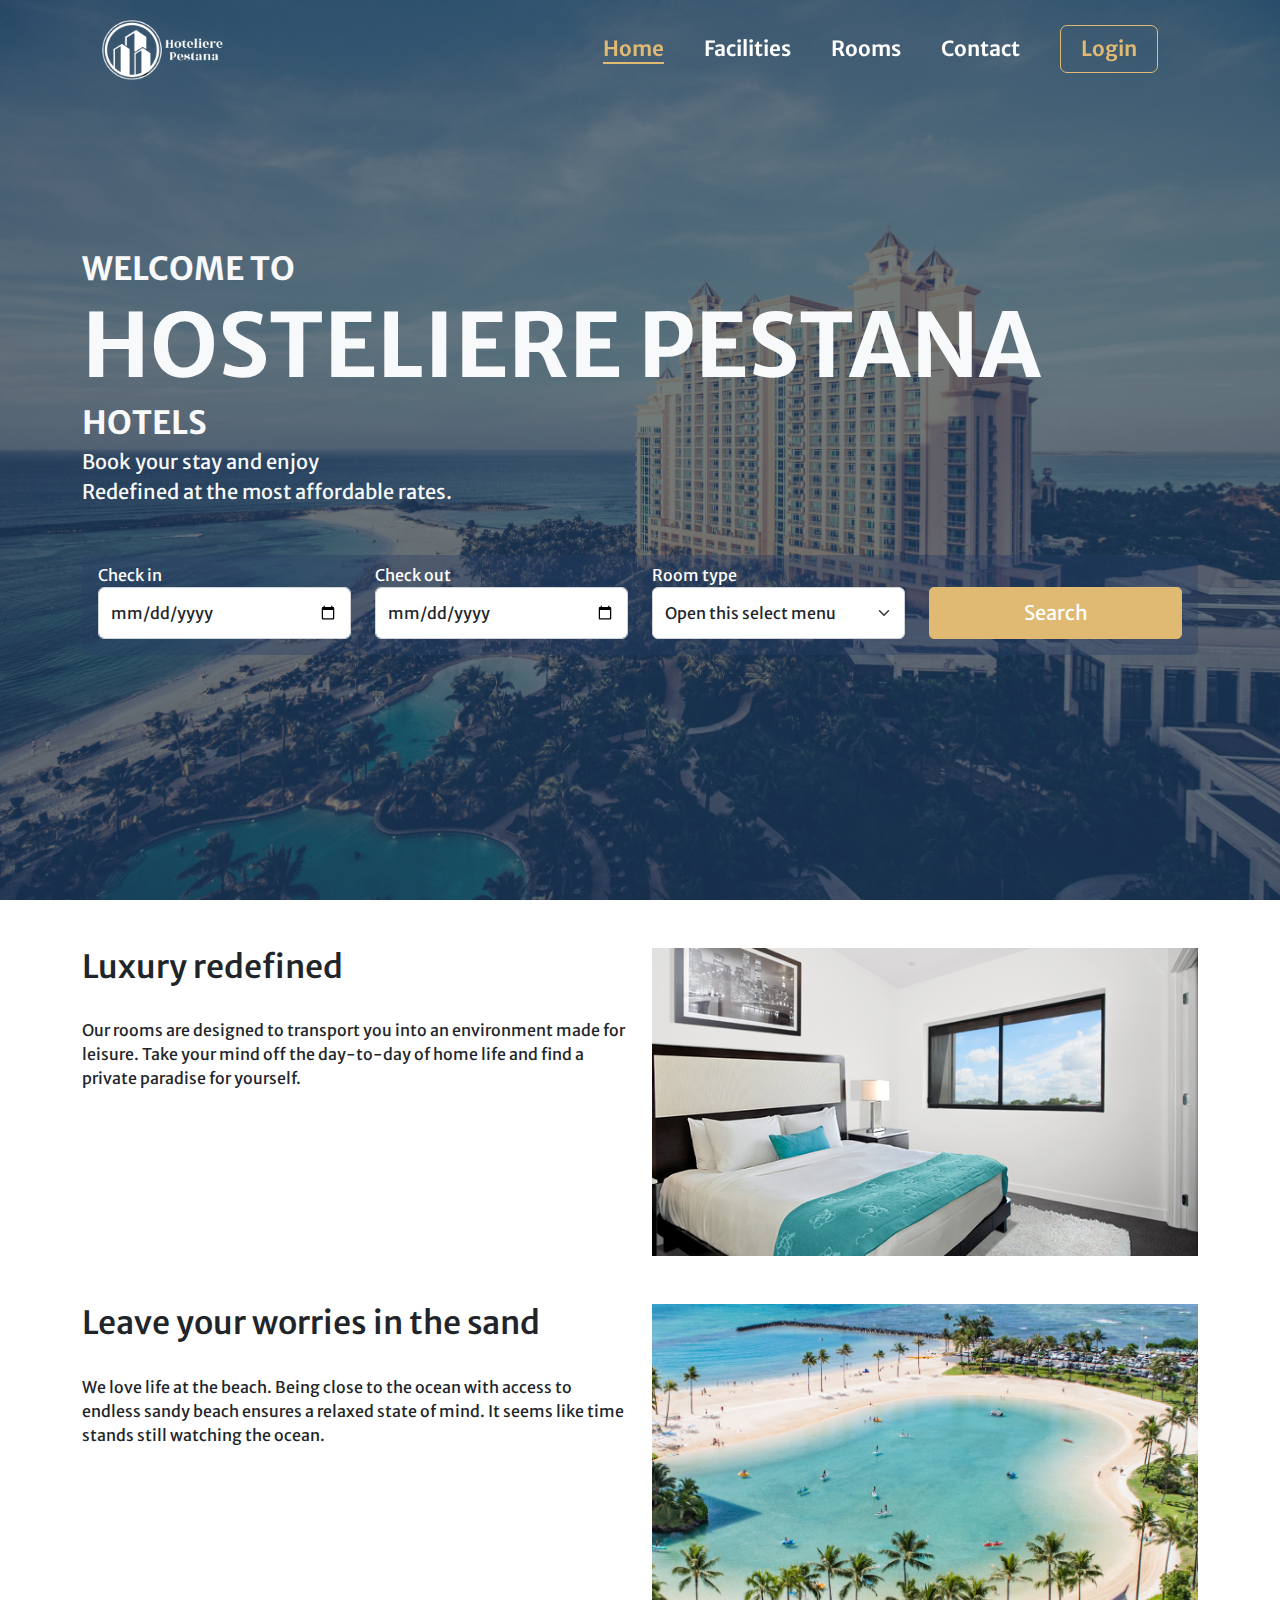
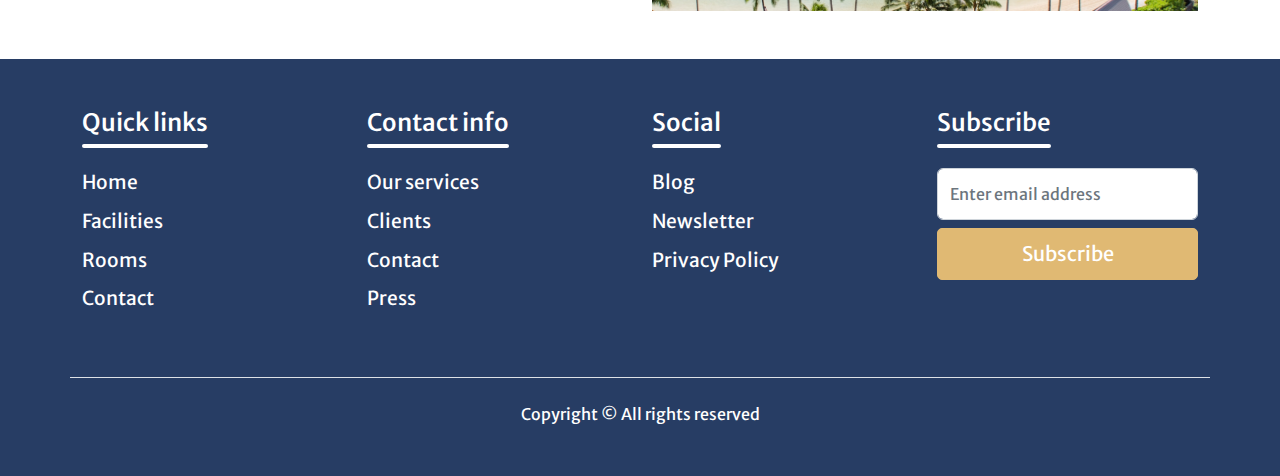
<file: troisieme livrable/index.html>
<!DOCTYPE html>
<html lang="en">
	<head>
		<meta charset="UTF-8" />
		<meta http-equiv="X-UA-Compatible" content="IE=edge" />

		<link rel="stylesheet" href="./css/all.css" />
		<link rel="stylesheet" href="./css/bootstrap.min.css" />
		<link rel="preconnect" href="https://fonts.googleapis.com" />
		<link rel="preconnect" href="https://fonts.gstatic.com" crossorigin />
		<link
			href="https://fonts.googleapis.com/css2?family=Merriweather+Sans:wght@300;400;500;600;700;800&display=swap"
			rel="stylesheet"
		/>
		<link rel="stylesheet" href="./css/style.css" />
		<meta name="viewport" content="width=device-width, initial-scale=1.0" />
		<title>Home</title>
	</head>
	<body>
		<div
			class="login_register hide h-100 w-100 position-absolute d-flex justify-content-center align-items-center"
		>
			<div class="lr-form position-relative">
				<img src="./img/xmark.png" class="close position-absolute"/>
				<p id="title">Sign up</p>
				<form action="">
					<div class="btn-field">
						<button id="signupbtn">Sign Up</button>
						<button id="signinbtn" class="disable">Sign In</button>
					</div>
					<div class="input-groupe">
						<div class="input-field" id="namefield">
							<i class="fa-solid fa-user me-1"></i>
							<input type="text" placeholder="Username" />
						</div>

						<div class="input-field">
							<i class="fa-solid fa-envelope"></i>
							<input type="email" placeholder="Email" />
						</div>

						<div class="input-field">
							<i class="fa-solid fa-key"></i>
							<input type="password" placeholder="Password" />
						</div>

						<div class="input-field">
							<button class="main-btn w-100">Submit</button>
						</div>
					</div>
				</form>
			</div>
		</div>
		<!-- Start header -->

		<nav class="navbar_header">
			<a href="./index.html" class="logo"
				><img src="./img/logo2.png" alt=""
			/></a>
			<div class="nav-links">
				<ul>
					<li><a href="./index.html">Home</a></li>
					<li><a href="./facilities.html">Facilities</a></li>
					<li><a href="./Rooms.html">Rooms</a></li>
					<li><a href="./contact.html">Contact</a></li>
					<li><a class="login-btn" href="#">Login</a></li>
				</ul>
			</div>
			<img class="menu" src="./img/Hamburger_icon.png" alt="" />
		</nav>
		<!-- End header -->

		<!-- Start main page -->
		<section
			class="home-main d-flex align-items-center flex-column justify-content-center"
		>
			<div class="filter position-absolute w-100"></div>
			<div class="container pt-lg-0 pt-md-5 pt-sm-5">
				<div class="text-light position-relative mt-lg-0 mt-md-5 mt-sm-5">
					<div>
						<span class="fs-2 fw-bold">WELCOME TO</span> <br />
						<h1 class="heading">HOSTELIERE PESTANA</h1>
						<span class="fs-2 fw-bold">HOTELS</span><br /><span class="fs-5"
							>Book your stay and enjoy <br />Redefined at the most affordable
							rates.</span
						>
					</div>
				</div>
				<div class="book mt-5 py-2 px-3 rounded-2 w-100 position-relative">
					<form class="row flex-lg-row flex-sm-column flex-md-column align-items-center" action="">
						<div class="col mb-2">
							<label for="">Check in</label>
							<input class="w-100 form-control" name="" type="date" />
						</div>
						<div class="col mb-2">
							<label for="">Check out</label>
							<input class="w-100 form-control" name="" type="date" />
						</div>
						<div class="col mb-2">
							<label for="">Room type</label>
							<select class="room-type form-select">
								<option selected>Open this select menu</option>
								<option value="single">Single room</option>
								<option value="double">Double room</option>
								<option value="suite">Suite</option>
							</select>
						</div>
						<div id="container" style="display: none;">

						</div>
						<div class="col text-center">
							<button class="main-btn w-100 mb-2 mt-4">Search</button>
						</div>
					</form>
				</div>
			</div>
		</section>
	

		<!-- Start Features -->
		<section class="features my-5">
			<div class="container">
				<div class="row">
					<div
						class="d-flex gap-4 flex-column align-items-lg-start align-items-sm-center align col-lg-6 col-sm-12"
					>
						<h2>Luxury redefined</h2>
						<p class="para">
							Our rooms are designed to transport you into an environment made
							for leisure. Take your mind off the day-to-day of home life and
							find a private paradise for yourself.
						</p>
					</div>
					<div class="col-lg-6 col-sm-12">
						<img class="w-100 mt-lg-0 mt-sm-3" src="./img/img1.png" alt="" />
					</div>
				</div>

				<div class="row mt-5">
					<div
						class="d-flex gap-4 flex-column align-items-lg-start align-items-sm-center align col-lg-6 col-sm-12"
					>
						<h2>Leave your worries in the sand</h2>
						<p class="para">
							We love life at the beach. Being close to the ocean with access to
							endless sandy beach ensures a relaxed state of mind. It seems like
							time stands still watching the ocean.
						</p>
					</div>
					<div class="col-lg-6 col-sm-12">
						<img class="w-100 mb-lg-0" src="./img/img2.jpeg" alt="" />
					</div>
				</div>
			</div>
		</section>
		<!-- End Features -->

		<footer class="footer-10">
			<div class="container">
				<div class="row">
					<div class="col-md-9">
						<div class="row">
							<div class="col-md-4 mb-md-0 mb-4">
								<h4>Quick links</h4>
								<ul class="list-unstyled">
									<li><a href="#" class="d-block">Home</a></li>
									<li><a href="#" class="d-block">Facilities</a></li>
									<li><a href="#" class="d-block">Rooms</a></li>
									<li><a href="#" class="d-block">Contact</a></li>
								</ul>
							</div>
							<div class="col-md-4 mb-md-0 mb-4">
								<h4>Contact info</h4>
								<ul class="list-unstyled">
									<li class="d-block">Our services</li>
									<li class="d-block">Clients</li>
									<li class="d-block">Contact</li>
									<li class="d-block">Press</li>
								</ul>
							</div>
							<div class="col-md-4 mb-md-0 mb-4">
								<h4>Social</h4>
								<ul class="list-unstyled">
									<li><a href="#" class="d-block">Blog</a></li>
									<li><a href="#" class="d-block">Newsletter</a></li>
									<li><a href="#" class="d-block">Privacy Policy</a></li>
								</ul>
							</div>
						</div>
					</div>
					<div class="col-md-3 mb-md-0 mb-4">
						<h4>Subscribe</h4>
						<form action="#">
							<div class="form-group">
								<input
									type="text"
									class="form-control rounded-left d-block mb-2"
									placeholder="Enter email address"
								/>
								<button type="submit" class="main-btn w-100">Subscribe</button>
							</div>
						</form>
					</div>
				</div>
				<div class="row mt-5 pt-4 border-top">
					<div class="col-md-6 col-lg-8 mb-md-0 mb-4 mx-auto">
						<p class="mb-0 text-center">Copyright &copy; All rights reserved</p>
					</div>
				</div>
			</div>
		</footer>

		<script src="./js/main.js"></script>
		<script src="./js/all.min.js"></script>
		<script src="./js/bootstrap.bundle.min.js"></script>
		<!-- <script src="./js/bootstrap.bundle.min.js.map"></script> -->
	</body>
</html>
</file>
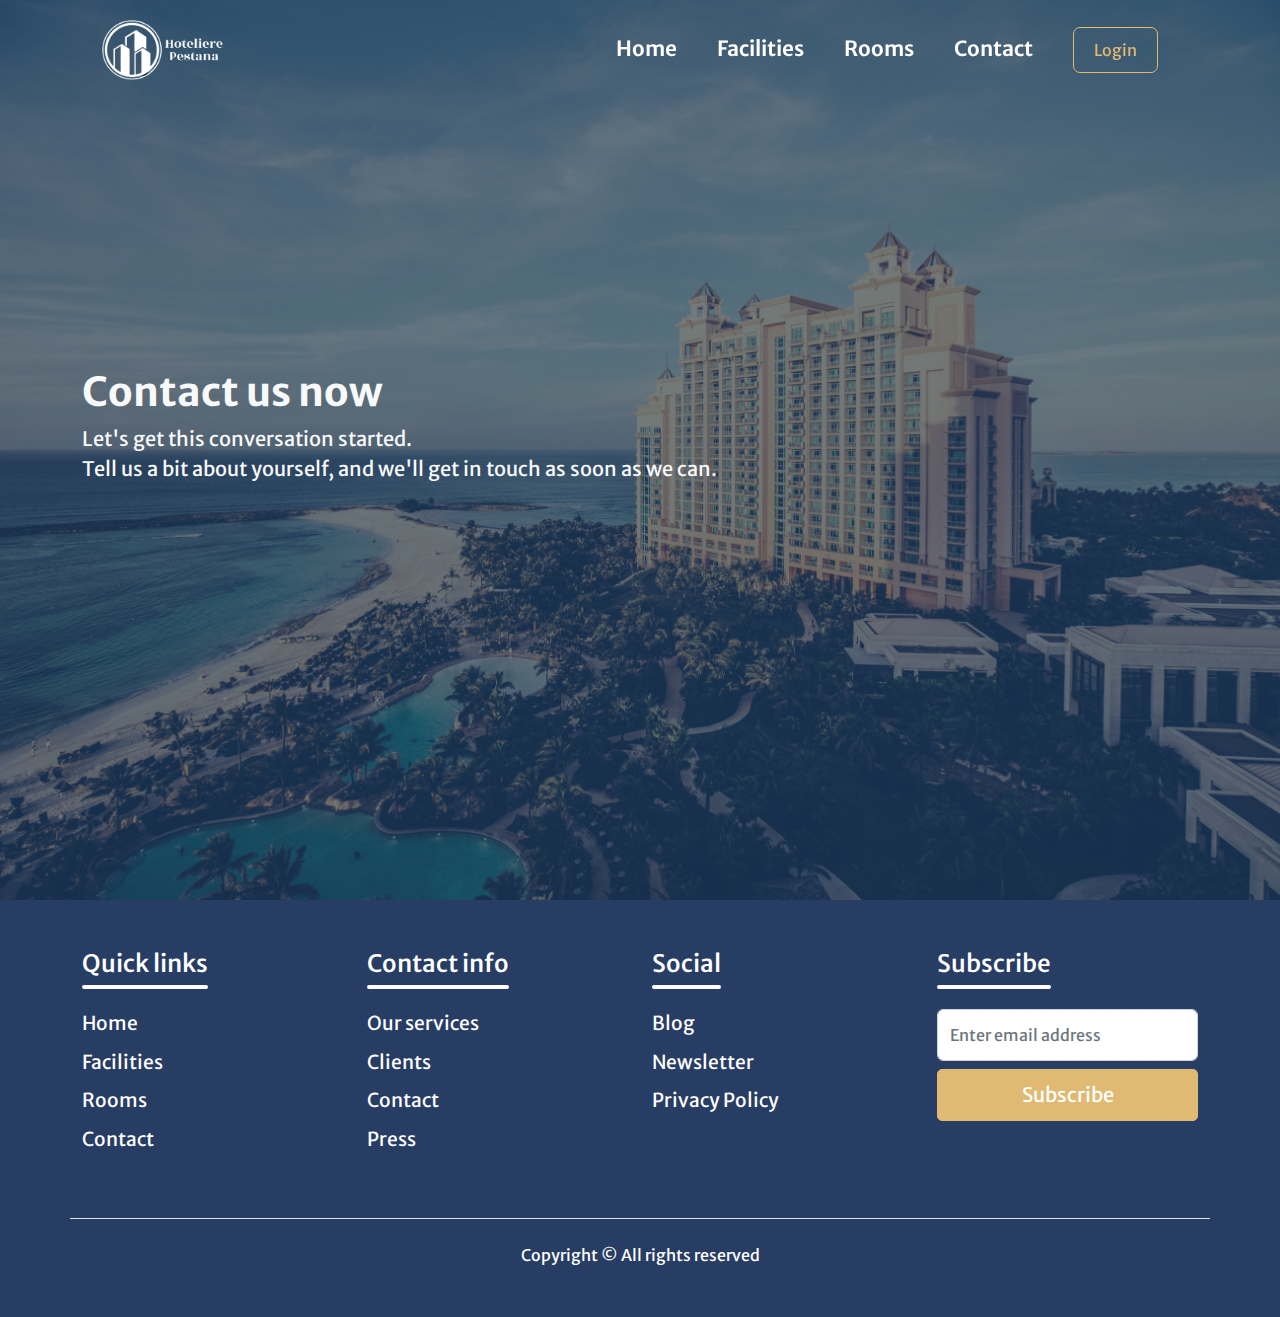
<file: troisieme livrable/booking.html>
<!DOCTYPE html>
<html lang="en">
	<head>
		<meta charset="UTF-8" />
		<meta http-equiv="X-UA-Compatible" content="IE=edge" />
		<link rel="preconnect" href="https://fonts.googleapis.com" />
		<link rel="preconnect" href="https://fonts.gstatic.com" crossorigin />
		<link
			href="https://fonts.googleapis.com/css2?family=Merriweather+Sans:wght@300;400;500;600;700;800&display=swap"
			rel="stylesheet"
		/>
		<link rel="stylesheet" href="./css/all.css" />
		<link rel="stylesheet" href="./css/bootstrap.min.css" />
		<link rel="stylesheet" href="./css/style.css" />
		<meta name="viewport" content="width=device-width, initial-scale=1.0" />
		<title>Home</title>
	</head>
	<body>
		<!-- Start header -->
		<div
			class="login_register hide h-100 w-100 position-absolute d-flex justify-content-center align-items-center"
		>
			<div class="lr-form position-relative">
				<img src="./img/xmark.png" class="close position-absolute"/>
				<p id="title">Sign up</p>
				<form action="">
					<div class="btn-field">
						<button id="signupbtn">Sign Up</button>
						<button id="signinbtn" class="disable">Sign In</button>
					</div>
					<div class="input-groupe">
						<div class="input-field" id="namefield">
							<i class="fa-solid fa-user me-1"></i>
							<input type="text" placeholder="Username" />
						</div>

						<div class="input-field">
							<i class="fa-solid fa-envelope"></i>
							<input type="email" placeholder="Email" />
						</div>

						<div class="input-field">
							<i class="fa-solid fa-key"></i>
							<input type="password" placeholder="Password" />
						</div>

						<div class="input-field">
							<button class="main-btn w-100">Submit</button>
						</div>
					</div>
				</form>
			</div>
		</div>
		<nav class="navbar_header">
			<a href="./index.html" class="logo"
				><img src="./img/logo2.png" alt=""
			/></a>
			<div class="nav-links">
				<ul>
					<li class="d-flex align-items-center">
						<a href="./index.html">Home</a>
					</li>
					<li class="d-flex align-items-center">
						<a href="./facilities.html">Facilities</a>
					</li>
					<li class="d-flex align-items-center">
						<a href="./Rooms.html">Rooms</a>
					</li>
					<li class="d-flex align-items-center">
						<a href="./contact.html">Contact</a>
					</li>
					<li><button class="login-btn">Login</button></li>
				</ul>
			</div>
			<img class="menu" src="./img/Hamburger_icon.png" alt="" />
		</nav>
		<!-- End header -->

		<!-- Start main page -->
		<section class="home-main d-flex align-items-center">
			<div class="filter position-absolute w-100"></div>
			<div class="container text-light position-relative">
				<div class="mb-5">
					<h2 class="fs-1 fw-bold">Contact us now</h2>
					<p class="fs-5">
						Let's get this conversation started.<br />Tell us a bit about
						yourself, and we'll get in touch as soon as we can.
					</p>
				</div>
			</div>
		</section>
		<!-- End main page -->

		<!-- Start Features -->

		<!-- End Features -->

		<footer class="footer-10">
			<div class="container">
				<div class="row">
					<div class="col-md-9">
						<div class="row">
							<div class="col-md-4 mb-md-0 mb-4">
								<h4>Quick links</h4>
								<ul class="list-unstyled">
									<li><a href="#" class="d-block">Home</a></li>
									<li><a href="#" class="d-block">Facilities</a></li>
									<li><a href="#" class="d-block">Rooms</a></li>
									<li><a href="#" class="d-block">Contact</a></li>
								</ul>
							</div>
							<div class="col-md-4 mb-md-0 mb-4">
								<h4>Contact info</h4>
								<ul class="list-unstyled">
									<li class="d-block">Our services</li>
									<li class="d-block">Clients</li>
									<li class="d-block">Contact</li>
									<li class="d-block">Press</li>
								</ul>
							</div>
							<div class="col-md-4 mb-md-0 mb-4">
								<h4>Social</h4>
								<ul class="list-unstyled">
									<li><a href="#" class="d-block">Blog</a></li>
									<li><a href="#" class="d-block">Newsletter</a></li>
									<li><a href="#" class="d-block">Privacy Policy</a></li>
								</ul>
							</div>
						</div>
					</div>
					<div class="col-md-3 mb-md-0 mb-4">
						<h4>Subscribe</h4>
						<form action="#">
							<div class="form-group">
								<input
									type="text"
									class="form-control rounded-left d-block mb-2"
									placeholder="Enter email address"
								/>
								<button type="submit" class="main-btn w-100">Subscribe</button>
							</div>
						</form>
					</div>
				</div>
				<div class="row mt-5 pt-4 border-top">
					<div class="col-md-6 col-lg-8 mb-md-0 mb-4 mx-auto">
						<p class="mb-0 text-center">Copyright &copy; All rights reserved</p>
					</div>
				</div>
			</div>
		</footer>

		<script src="./js/main.js"></script>
		<script src="./js/all.min.js"></script>
		<script src="./js/bootstrap.bundle.min.js"></script>
		<!-- <script src="./js/bootstrap.bundle.min.js.map"></script> -->
	</body>
</html>
</file>
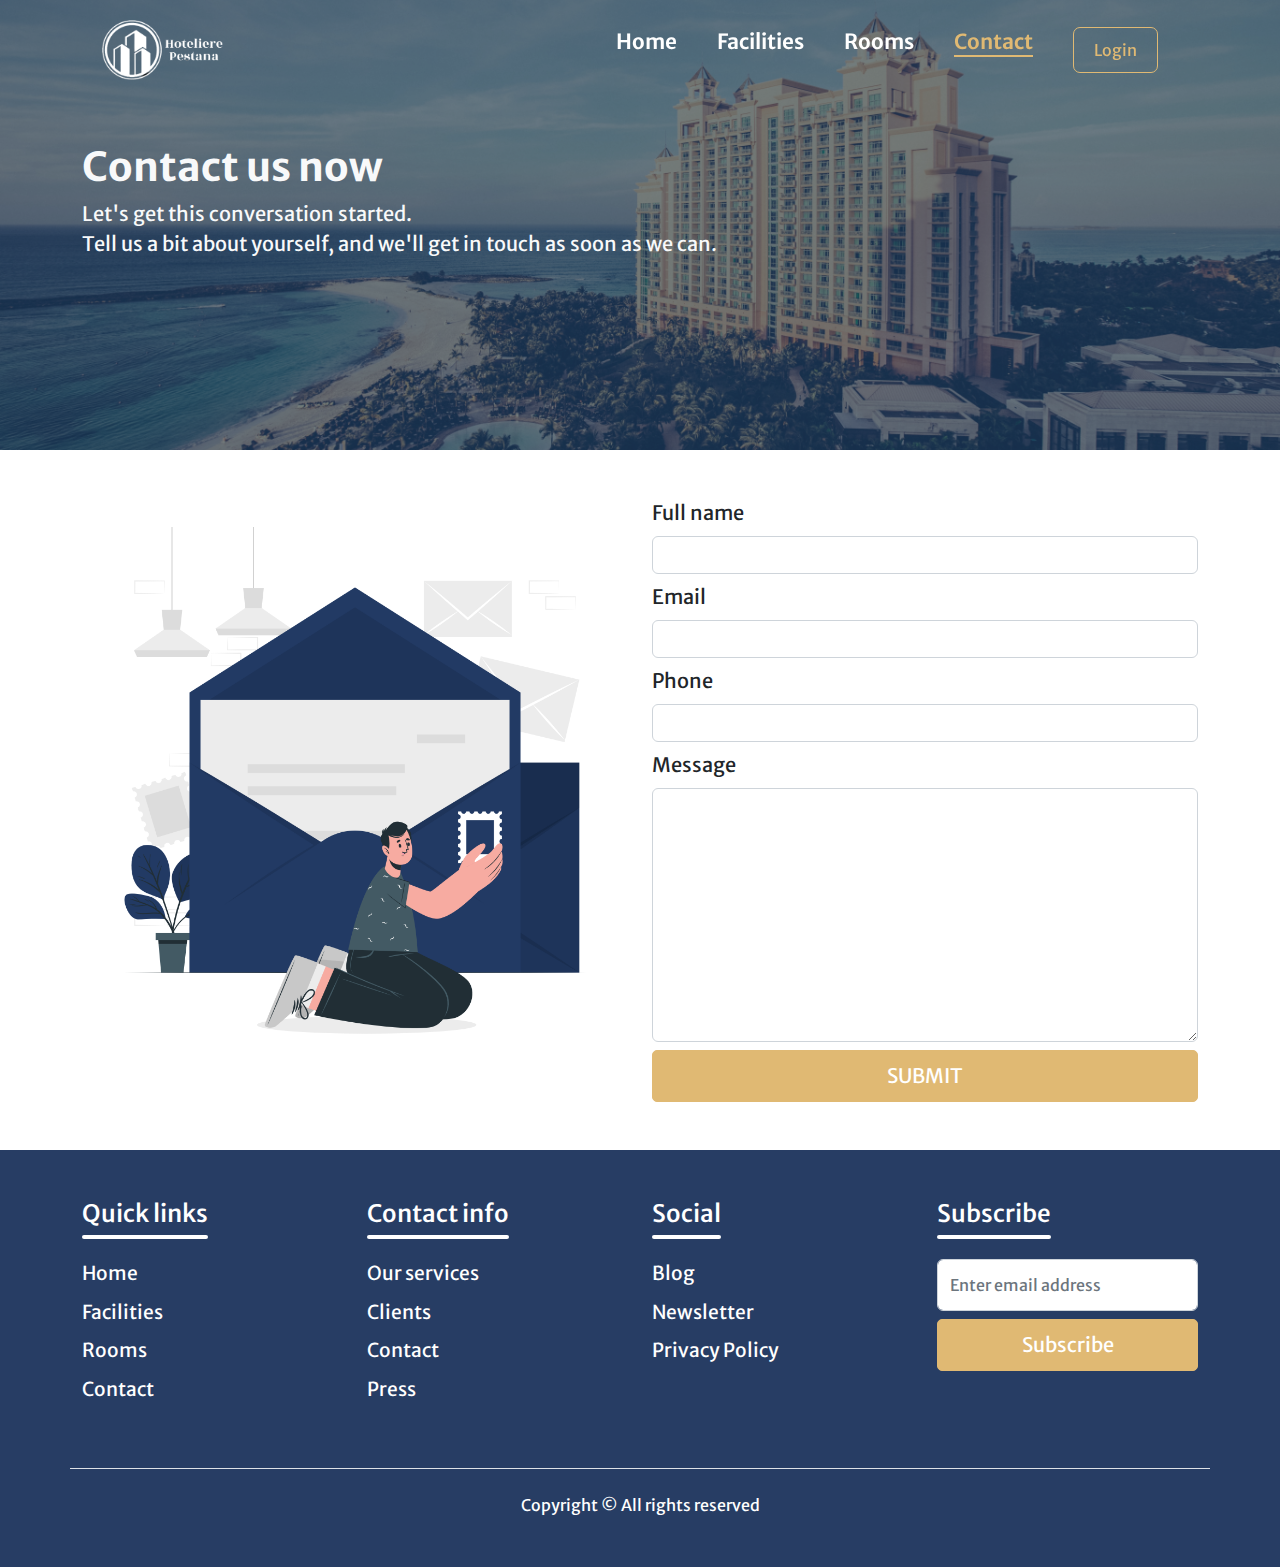
<file: troisieme livrable/contact.html>
<!DOCTYPE html>
<html lang="en">
	<head>
		<meta charset="UTF-8" />
		<meta http-equiv="X-UA-Compatible" content="IE=edge" />
		<link rel="preconnect" href="https://fonts.googleapis.com" />
		<link rel="preconnect" href="https://fonts.gstatic.com" crossorigin />
		<link
			href="https://fonts.googleapis.com/css2?family=Merriweather+Sans:wght@300;400;500;600;700;800&display=swap"
			rel="stylesheet"
		/>
		<link rel="stylesheet" href="./css/all.css" />
		<link rel="stylesheet" href="./css/bootstrap.min.css" />
		<link rel="stylesheet" href="./css/style.css" />
		<meta name="viewport" content="width=device-width, initial-scale=1.0" />
		<title>Home</title>
	</head>
	<body>
		<!-- Start header -->

		<nav class="navbar_header">
			<a href="./index.html" class="logo"
				><img src="./img/logo2.png" alt=""
			/></a>
			<div class="nav-links">
				<ul>
					<li><a href="./index.html">Home</a></li>
					<li><a href="./facilities.html">Facilities</a></li>
					<li><a href="./Rooms.html">Rooms</a></li>
					<li><a href="./contact.html">Contact</a></li>
					<li><button class="login-btn" href="#">Login</button></li>
				</ul>
			</div>
			<img class="menu" src="./img/Hamburger_icon.png" alt="" />
		</nav>
		<!-- End header -->

		<!-- Start main page -->
		<section class="contact-main d-flex align-items-center">
			<div class="filter position-absolute w-100"></div>
			<div class="container text-light position-relative">
				<div class="mb-5">
					<h2 class="fs-1 fw-bold">Contact us now</h2>
					<p class="fs-5">
						Let's get this conversation started.<br />Tell us a bit about
						yourself, and we'll get in touch as soon as we can.
					</p>
				</div>
			</div>
		</section>
		<!-- End main page -->
		<div class="container">
			<form class="my-5" action="">
				<div class="row align-items-center justify-content-center">
					<div class="col-lg-6 col-md-12">
						<img class="w-100" src="./img/mail.png" alt="" />
					</div>
					<div class="col-lg-6 col-md-12">
						<div class="mb-2">
							<label class="d-block fs-5 mb-2" for="">Full name</label>
							<input class="w-100 form-control rounded-left" type="text" />
						</div>
						<div class="mb-2">
							<label class="d-block fs-5 mb-2" for="">Email</label>
							<input class="w-100 form-control rounded-left" type="email" />
						</div>
						<div class="mb-2">
							<label class="d-block fs-5 mb-2" for="">Phone</label>
							<input class="w-100 form-control rounded-left" type="text" />
						</div>
						<div class="mb-2">
							<label class="d-block fs-5 mb-2" for="">Message</label>
							<textarea
								class="w-100 form-control rounded-left"
								name=""
								id=""
								cols="30"
								rows="10"
							></textarea>
						</div>
						<div>
							<button class="main-btn w-100" type="submit">SUBMIT</button>
						</div>
					</div>
				</div>
			</form>
		</div>
		<!-- Start Features -->

		<!-- End Features -->

		<footer class="footer-10">
			<div class="container">
				<div class="row">
					<div class="col-md-9">
						<div class="row">
							<div class="col-md-4 mb-md-0 mb-4">
								<h4>Quick links</h4>
								<ul class="list-unstyled">
									<li><a href="#" class="d-block">Home</a></li>
									<li><a href="#" class="d-block">Facilities</a></li>
									<li><a href="#" class="d-block">Rooms</a></li>
									<li><a href="#" class="d-block">Contact</a></li>
								</ul>
							</div>
							<div class="col-md-4 mb-md-0 mb-4">
								<h4>Contact info</h4>
								<ul class="list-unstyled">
									<li class="d-block">Our services</li>
									<li class="d-block">Clients</li>
									<li class="d-block">Contact</li>
									<li class="d-block">Press</li>
								</ul>
							</div>
							<div class="col-md-4 mb-md-0 mb-4">
								<h4>Social</h4>
								<ul class="list-unstyled">
									<li><a href="#" class="d-block">Blog</a></li>
									<li><a href="#" class="d-block">Newsletter</a></li>
									<li><a href="#" class="d-block">Privacy Policy</a></li>
								</ul>
							</div>
						</div>
					</div>
					<div class="col-md-3 mb-md-0 mb-4">
						<h4>Subscribe</h4>
						<form action="#">
							<div class="form-group">
								<input
									type="text"
									class="form-control rounded-left d-block mb-2"
									placeholder="Enter email address"
								/>
								<button type="submit" class="main-btn w-100">Subscribe</button>
							</div>
						</form>
					</div>
				</div>
				<div class="row mt-5 pt-4 border-top">
					<div class="col-md-6 col-lg-8 mb-md-0 mb-4 mx-auto">
						<p class="mb-0 text-center">Copyright &copy; All rights reserved</p>
					</div>
				</div>
			</div>
		</footer>

		<script src="./js/main.js"></script>
		<script src="./js/all.min.js"></script>
		<script src="./js/bootstrap.bundle.min.js"></script>
		<!-- <script src="./js/bootstrap.bundle.min.js.map"></script> -->
	</body>
</html>
</file>
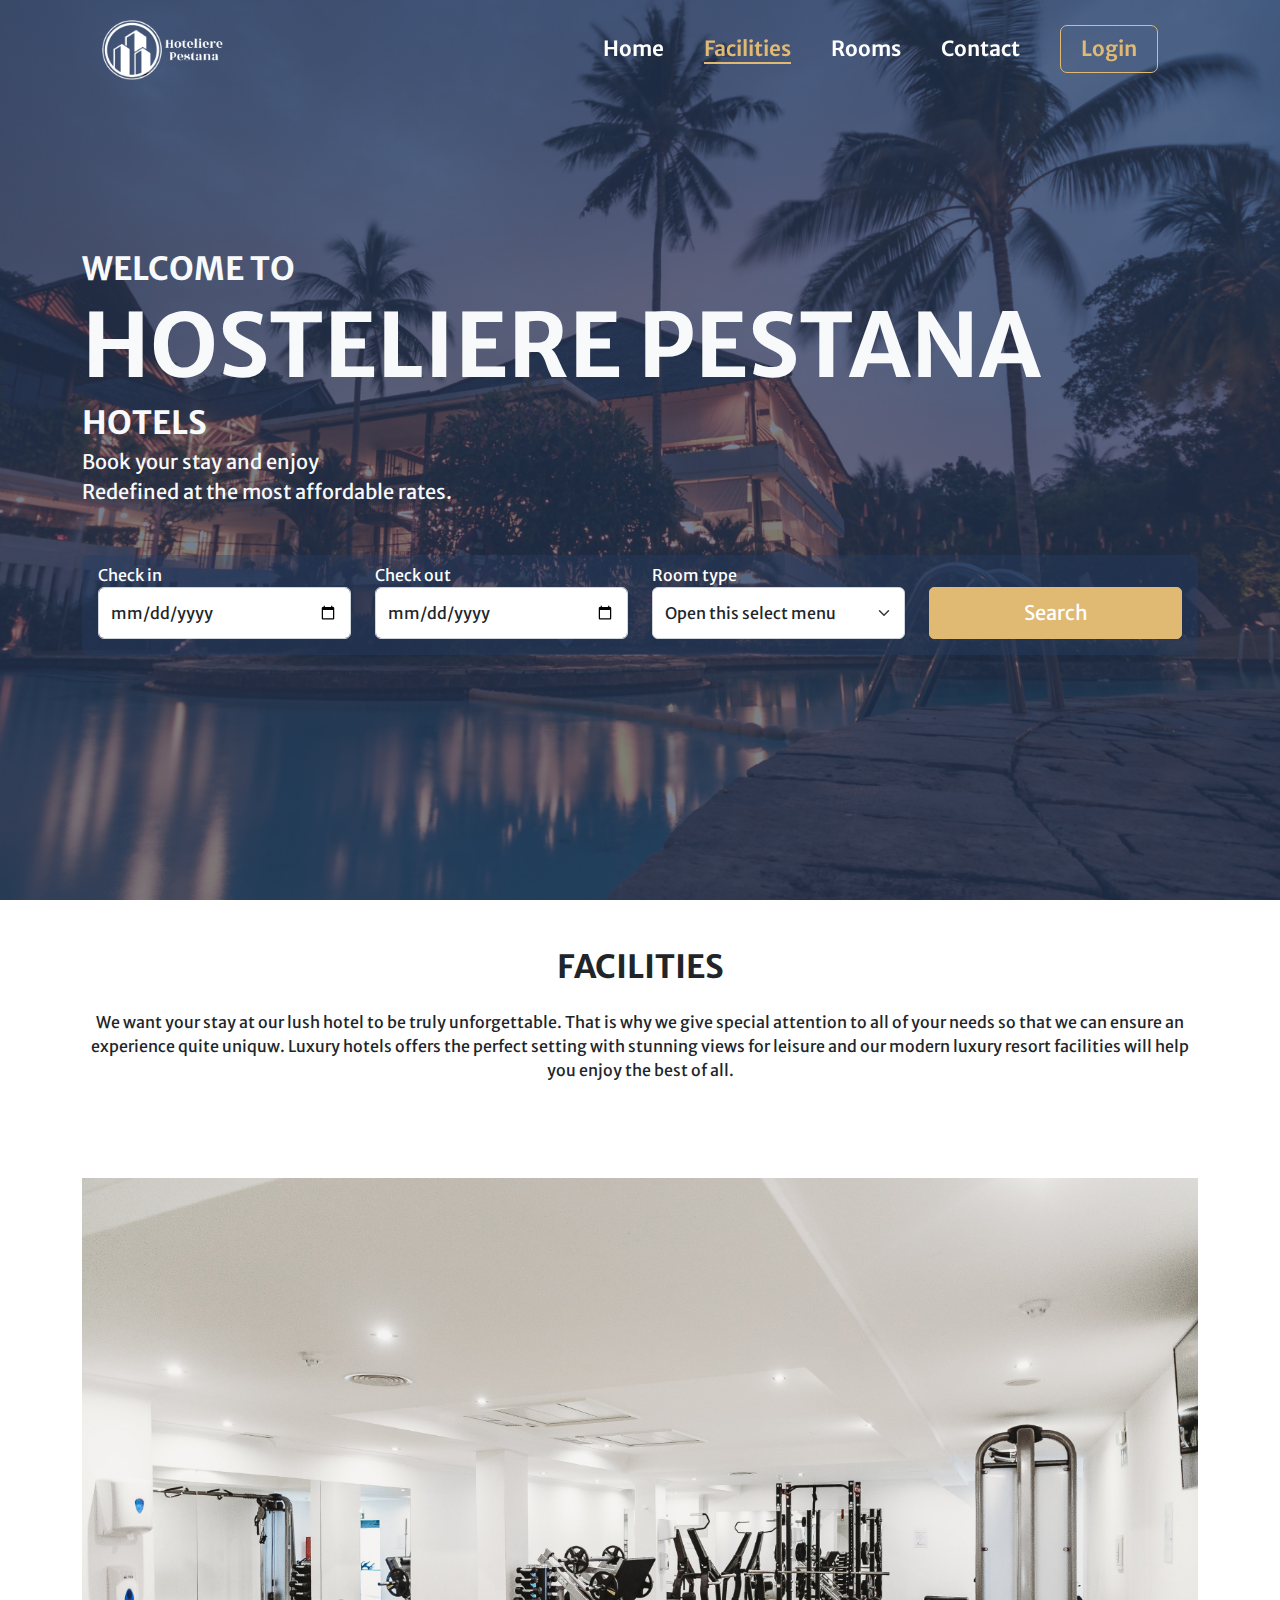
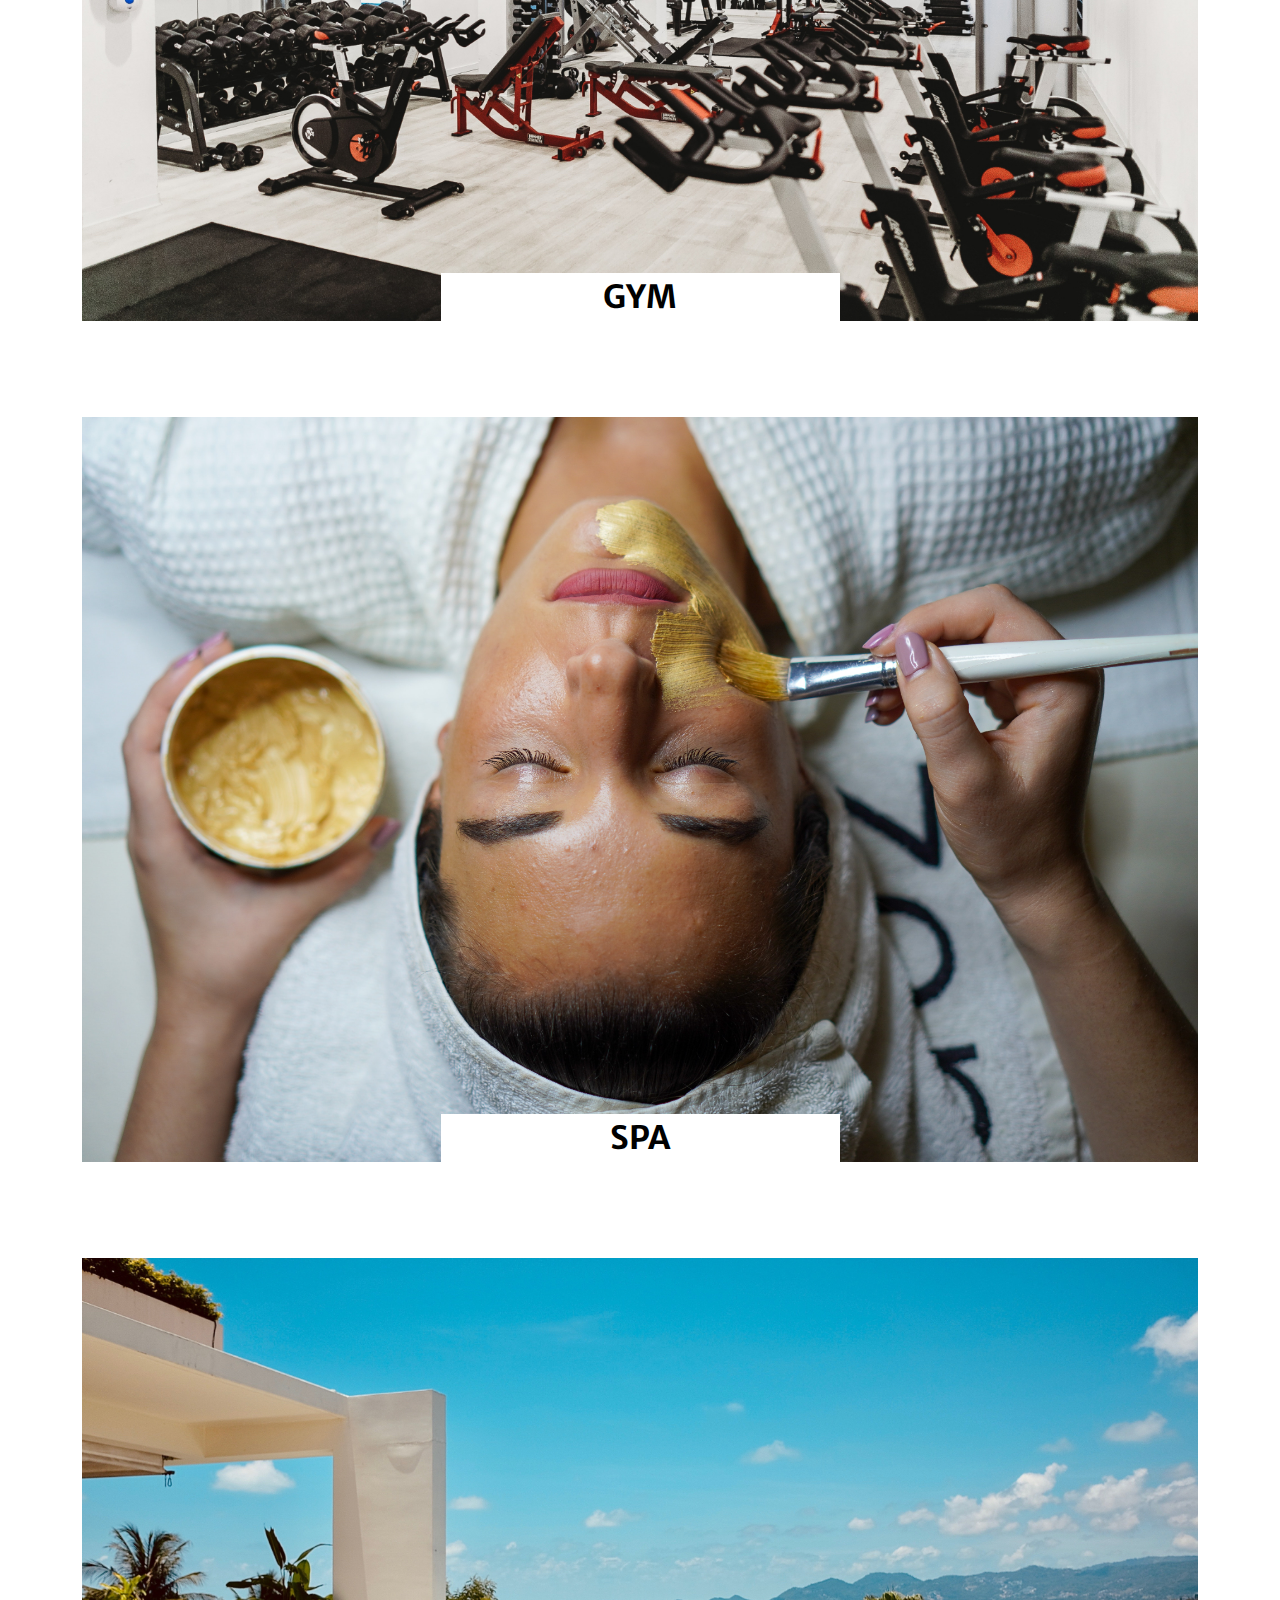
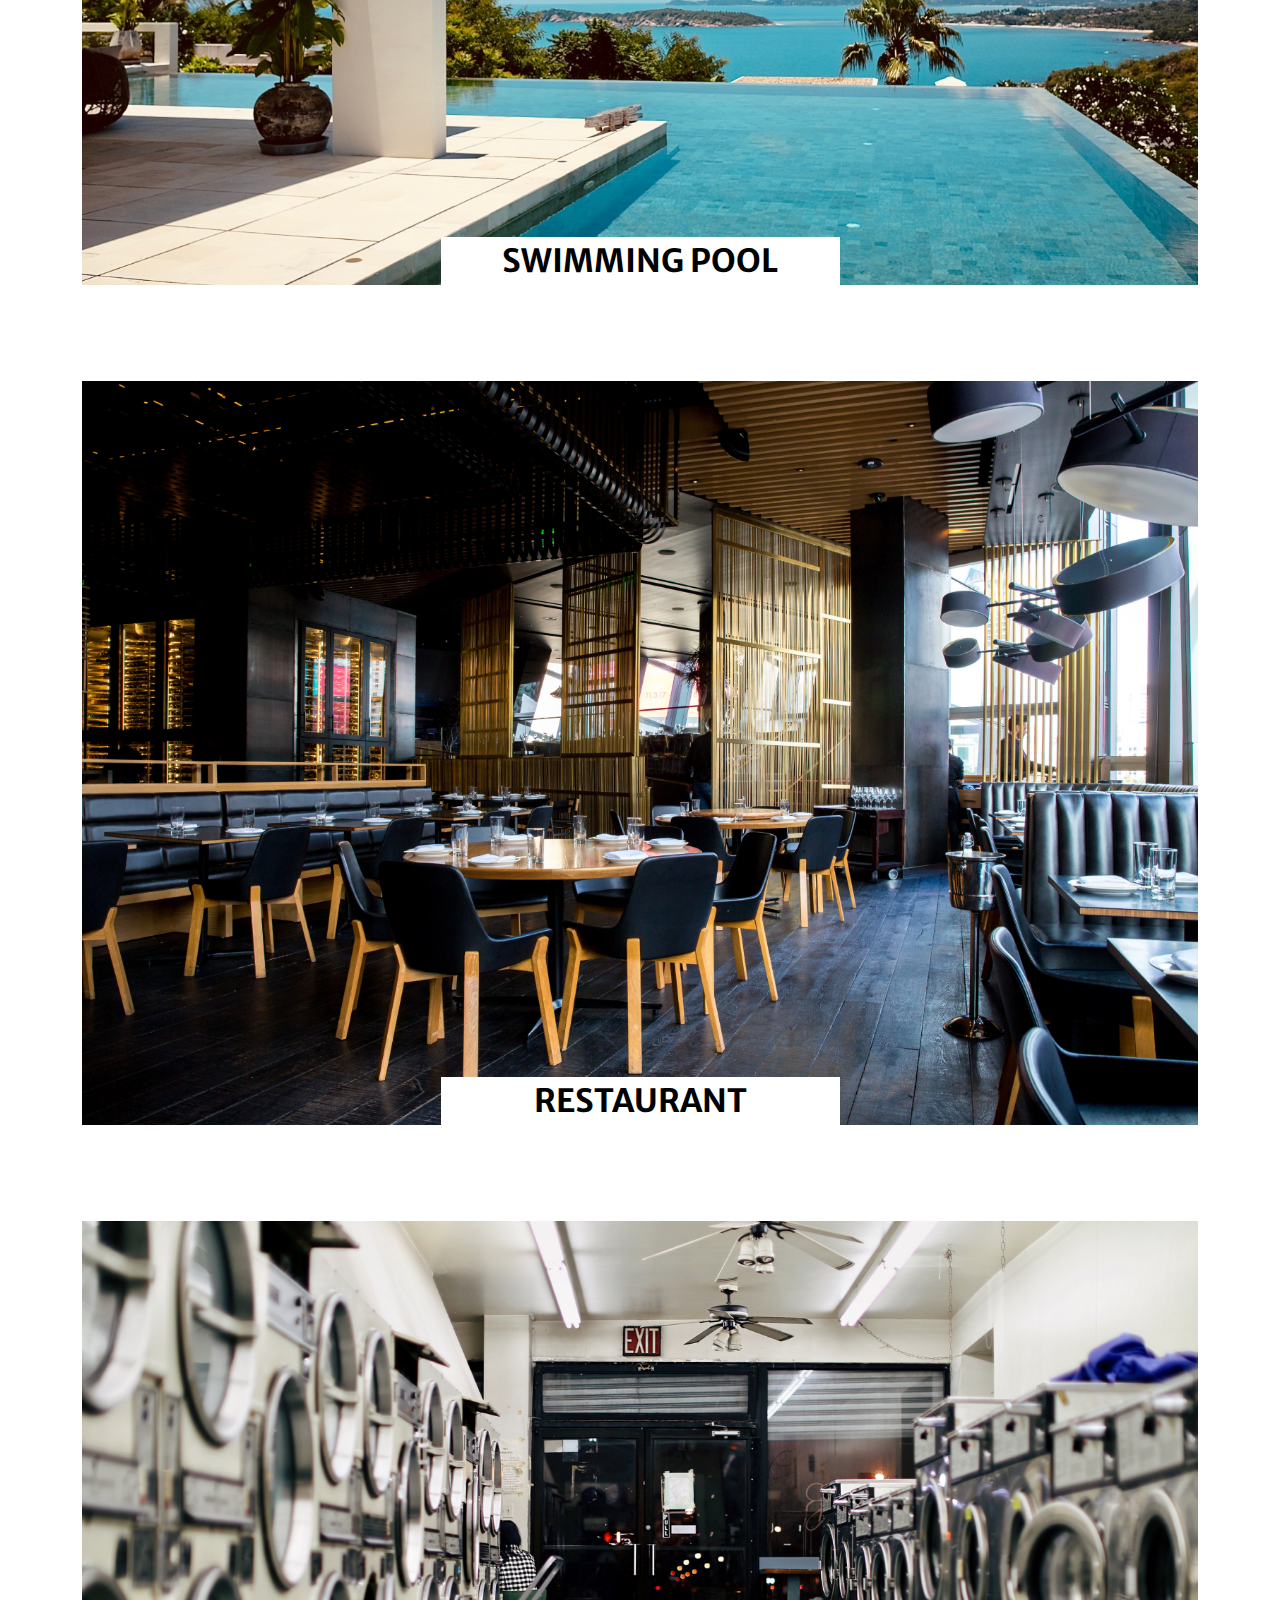
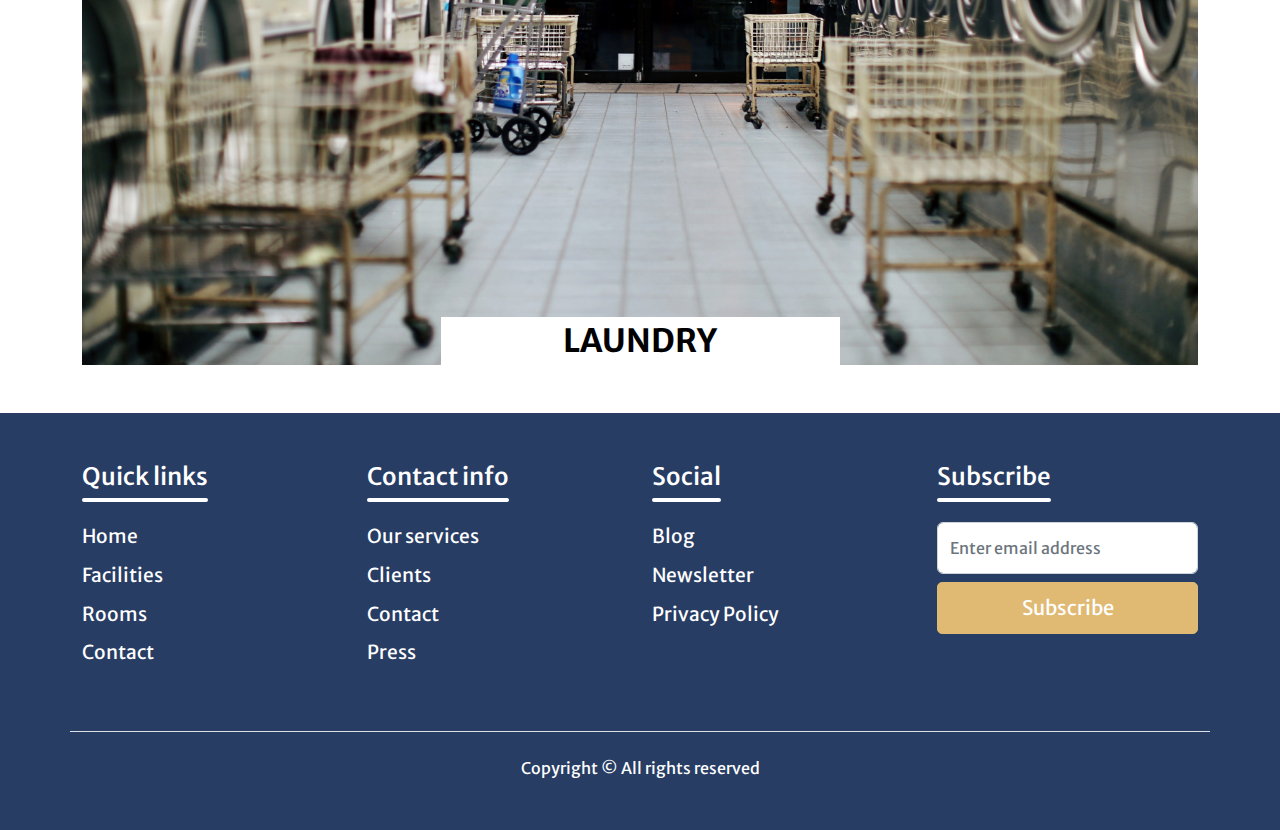
<file: troisieme livrable/facilities.html>
<!DOCTYPE html>
<html lang="en">
	<head>
		<meta charset="UTF-8" />
		<meta http-equiv="X-UA-Compatible" content="IE=edge" />

		<link rel="stylesheet" href="./css/all.css" />
		<link rel="stylesheet" href="./css/bootstrap.min.css" />
		<link rel="preconnect" href="https://fonts.googleapis.com" />
		<link rel="preconnect" href="https://fonts.gstatic.com" crossorigin />
		<link
			href="https://fonts.googleapis.com/css2?family=Merriweather+Sans:wght@300;400;500;600;700;800&display=swap"
			rel="stylesheet"
		/>
		<link rel="stylesheet" href="./css/style.css" />
		<meta name="viewport" content="width=device-width, initial-scale=1.0" />
		<title>Home</title>
	</head>
	<body>
		<div
			class="login_register hide h-100 w-100 position-absolute d-flex justify-content-center align-items-center"
		>
			<div class="lr-form position-relative">
				<img src="./img/xmark.png" class="close position-absolute"/>
				<p id="title">Sign up</p>
				<form action="">
					<div class="btn-field">
						<button id="signupbtn">Sign Up</button>
						<button id="signinbtn" class="disable">Sign In</button>
					</div>
					<div class="input-groupe">
						<div class="input-field" id="namefield">
							<i class="fa-solid fa-user me-1"></i>
							<input type="text" placeholder="Username" />
						</div>

						<div class="input-field">
							<i class="fa-solid fa-envelope"></i>
							<input type="email" placeholder="Email" />
						</div>

						<div class="input-field">
							<i class="fa-solid fa-key"></i>
							<input type="password" placeholder="Password" />
						</div>

						<div class="input-field">
							<button class="main-btn w-100">Submit</button>
						</div>
					</div>
				</form>
			</div>
		</div>
		<!-- Start header -->

		<nav class="navbar_header">
			<a href="./index.html" class="logo"
				><img src="./img/logo2.png" alt=""
			/></a>
			<div class="nav-links">
				<ul>
					<li><a href="./index.html">Home</a></li>
					<li><a href="./facilities.html">Facilities</a></li>
					<li><a href="./Rooms.html">Rooms</a></li>
					<li><a href="/contact.html">Contact</a></li>
					<li><a class="login-btn" href="#">Login</a></li>
				</ul>
			</div>
			<img class="menu" src="./img/Hamburger_icon.png" alt="" />
		</nav>
		<!-- End header -->

		<!-- Start main page -->
		<section
			class="facilities-main d-flex align-items-center flex-column justify-content-center"
		>
			<div class="filter position-absolute w-100"></div>
			<div class="container pt-lg-0 pt-md-5 pt-sm-5">
				<div class="text-light position-relative mt-lg-0 mt-md-5 mt-sm-5">
					<div>
						<span class="fs-2 fw-bold">WELCOME TO</span> <br />
						<h1 class="heading">HOSTELIERE PESTANA</h1>
						<span class="fs-2 fw-bold">HOTELS</span><br /><span class="fs-5"
							>Book your stay and enjoy <br />Redefined at the most affordable
							rates.</span
						>
					</div>
				</div>
				<div class="book mt-5 py-2 px-3 rounded-2 w-100 position-relative">
					<form
						class="row flex-lg-row flex-sm-column flex-md-column align-items-center"
						action=""
					>
						<div class="col mb-2">
							<label for="">Check in</label>
							<input class="w-100 form-control" name="" type="date" />
						</div>
						<div class="col mb-2">
							<label for="">Check out</label>
							<input class="w-100 form-control" name="" type="date" />
						</div>
						<div class="col mb-2">
							<label for="">Room type</label>
							<select class="room-type form-select">
								<option selected>Open this select menu</option>
								<option value="single">Single room</option>
								<option value="double">Double room</option>
								<option value="suite">Suite</option>
							</select>
						</div>
						<div id="container" style="display: none"></div>
						<div class="col text-center">
							<button class="main-btn w-100 mb-2 mt-4">Search</button>
						</div>
					</form>
				</div>
			</div>
		</section>
		<!-- <section
			class="facilities-main d-flex align-items-center flex-column justify-content-center"
		>
			<div class="filter position-absolute w-100"></div>
			<div class="container pt-lg-0 pt-md-5 pt-sm-5">
				<div class="text-light position-relative mt-lg-0 mt-md-5 mt-sm-5">
					<div>
						<span class="fs-2 fw-bold">WELCOME TO</span> <br />
						<h1 class="heading">HOSTELIERE PESTANA</h1>
						<span class="fs-2 fw-bold">HOTELS</span><br /><span class="fs-5"
							>Book your stay and enjoy <br />Redefined at the most affordable
							rates.</span
						>
					</div>
				</div>
				<div class="book mt-5 p-2 rounded-2 w-100 position-relative">
					<form class="row flex-lg-row flex-sm-column flex-md-column align-items-center" action="">
						<div class="col mb-2">
							<label for="">Check in</label>
							<input class="w-100 form-control" name="" type="date" />
						</div>
						<div class="col mb-2">
							<label for="">Check out</label>
							<input class="w-100 form-control" name="" type="date" />
						</div>
						<div class="col mb-2">
							<label for="">Room type</label>
							<select class="room-type form-select">
								<option selected>Open this select menu</option>
								<option value="1">One</option>
								<option value="2">Two</option>
								<option value="3">Three</option>
							</select>
						</div>
						<div id="container" style="display: none;">

						</div>
						<div class="col text-center">
							<button class="main-btn w-100 mb-2 mt-4">Search</button>
						</div>
					</form>
				</div>
			</div>
		</section> -->
		<!-- End main page -->

		<!-- Start Features -->
		<div class="container my-5 text-center">
			<h2 class="mb-4 fw-bold">FACILITIES</h2>
			<p>
				We want your stay at our lush hotel to be truly unforgettable. That is
				why we give special attention to all of your needs so that we can ensure
				an experience quite uniquw. Luxury hotels offers the perfect setting
				with stunning views for leisure and our modern luxury resort facilities
				will help you enjoy the best of all.
			</p>
		</div>
		<section class="facilities">
			<div class="container">
				<div class="row">
					<div class="col-12 my-5 position-relative">
						<img class="w-100" src="./img/img3.jpg" alt="" />
						<p
							class="fs-2 fw-bold text-light position-absolute ms-auto me-auto text-center mb-0 text-black"
						>
							GYM
						</p>
					</div>
					<div class="col-12 my-5 position-relative">
						<img class="w-100" src="./img/img4.jpg" alt="" />
						<p
							class="fs-2 fw-bold text-light position-absolute ms-auto me-auto text-center mb-0 text-black"
						>
							SPA
						</p>
					</div>
					<div class="col-12 my-5 position-relative">
						<img class="w-100" src="./img/img5.jpg" alt="" />
						<p
							class="fs-2 fw-bold text-light position-absolute ms-auto me-auto text-center mb-0 text-black"
						>
							SWIMMING POOL
						</p>
					</div>
					<div class="col-12 my-5 position-relative">
						<img class="w-100" src="./img/img6.jpg" alt="" />
						<p
							class="fs-2 fw-bold text-light position-absolute ms-auto me-auto text-center mb-0 text-black"
						>
							RESTAURANT
						</p>
					</div>
					<div class="col-12 my-5 position-relative">
						<img class="w-100" src="./img/img7.jpg" alt="" />
						<p
							class="fs-2 fw-bold text-light position-absolute ms-auto me-auto text-center mb-0 text-black"
						>
							LAUNDRY
						</p>
					</div>
				</div>
			</div>
		</section>
		<!-- End Features -->

		<footer class="footer-10">
			<div class="container">
				<div class="row">
					<div class="col-md-9">
						<div class="row">
							<div class="col-md-4 mb-md-0 mb-4">
								<h4>Quick links</h4>
								<ul class="list-unstyled">
									<li><a href="#" class="d-block">Home</a></li>
									<li><a href="#" class="d-block">Facilities</a></li>
									<li><a href="#" class="d-block">Rooms</a></li>
									<li><a href="#" class="d-block">Contact</a></li>
								</ul>
							</div>
							<div class="col-md-4 mb-md-0 mb-4">
								<h4>Contact info</h4>
								<ul class="list-unstyled">
									<li class="d-block">Our services</li>
									<li class="d-block">Clients</li>
									<li class="d-block">Contact</li>
									<li class="d-block">Press</li>
								</ul>
							</div>
							<div class="col-md-4 mb-md-0 mb-4">
								<h4>Social</h4>
								<ul class="list-unstyled">
									<li><a href="#" class="d-block">Blog</a></li>
									<li><a href="#" class="d-block">Newsletter</a></li>
									<li><a href="#" class="d-block">Privacy Policy</a></li>
								</ul>
							</div>
						</div>
					</div>
					<div class="col-md-3 mb-md-0 mb-4">
						<h4>Subscribe</h4>
						<form action="#">
							<div class="form-group">
								<input
									type="text"
									class="form-control rounded-left d-block mb-2"
									placeholder="Enter email address"
								/>
								<button type="submit" class="main-btn w-100">Subscribe</button>
							</div>
						</form>
					</div>
				</div>
				<div class="row mt-5 pt-4 border-top">
					<div class="col-md-6 col-lg-8 mb-md-0 mb-4 mx-auto">
						<p class="mb-0 text-center">Copyright &copy; All rights reserved</p>
					</div>
				</div>
			</div>
		</footer>

		<script src="./js/main.js"></script>
		<script src="./js/all.min.js"></script>
		<script src="./js/bootstrap.bundle.min.js"></script>
		<!-- <script src="./js/bootstrap.bundle.min.js.map"></script> -->
	</body>
</html>
</file>
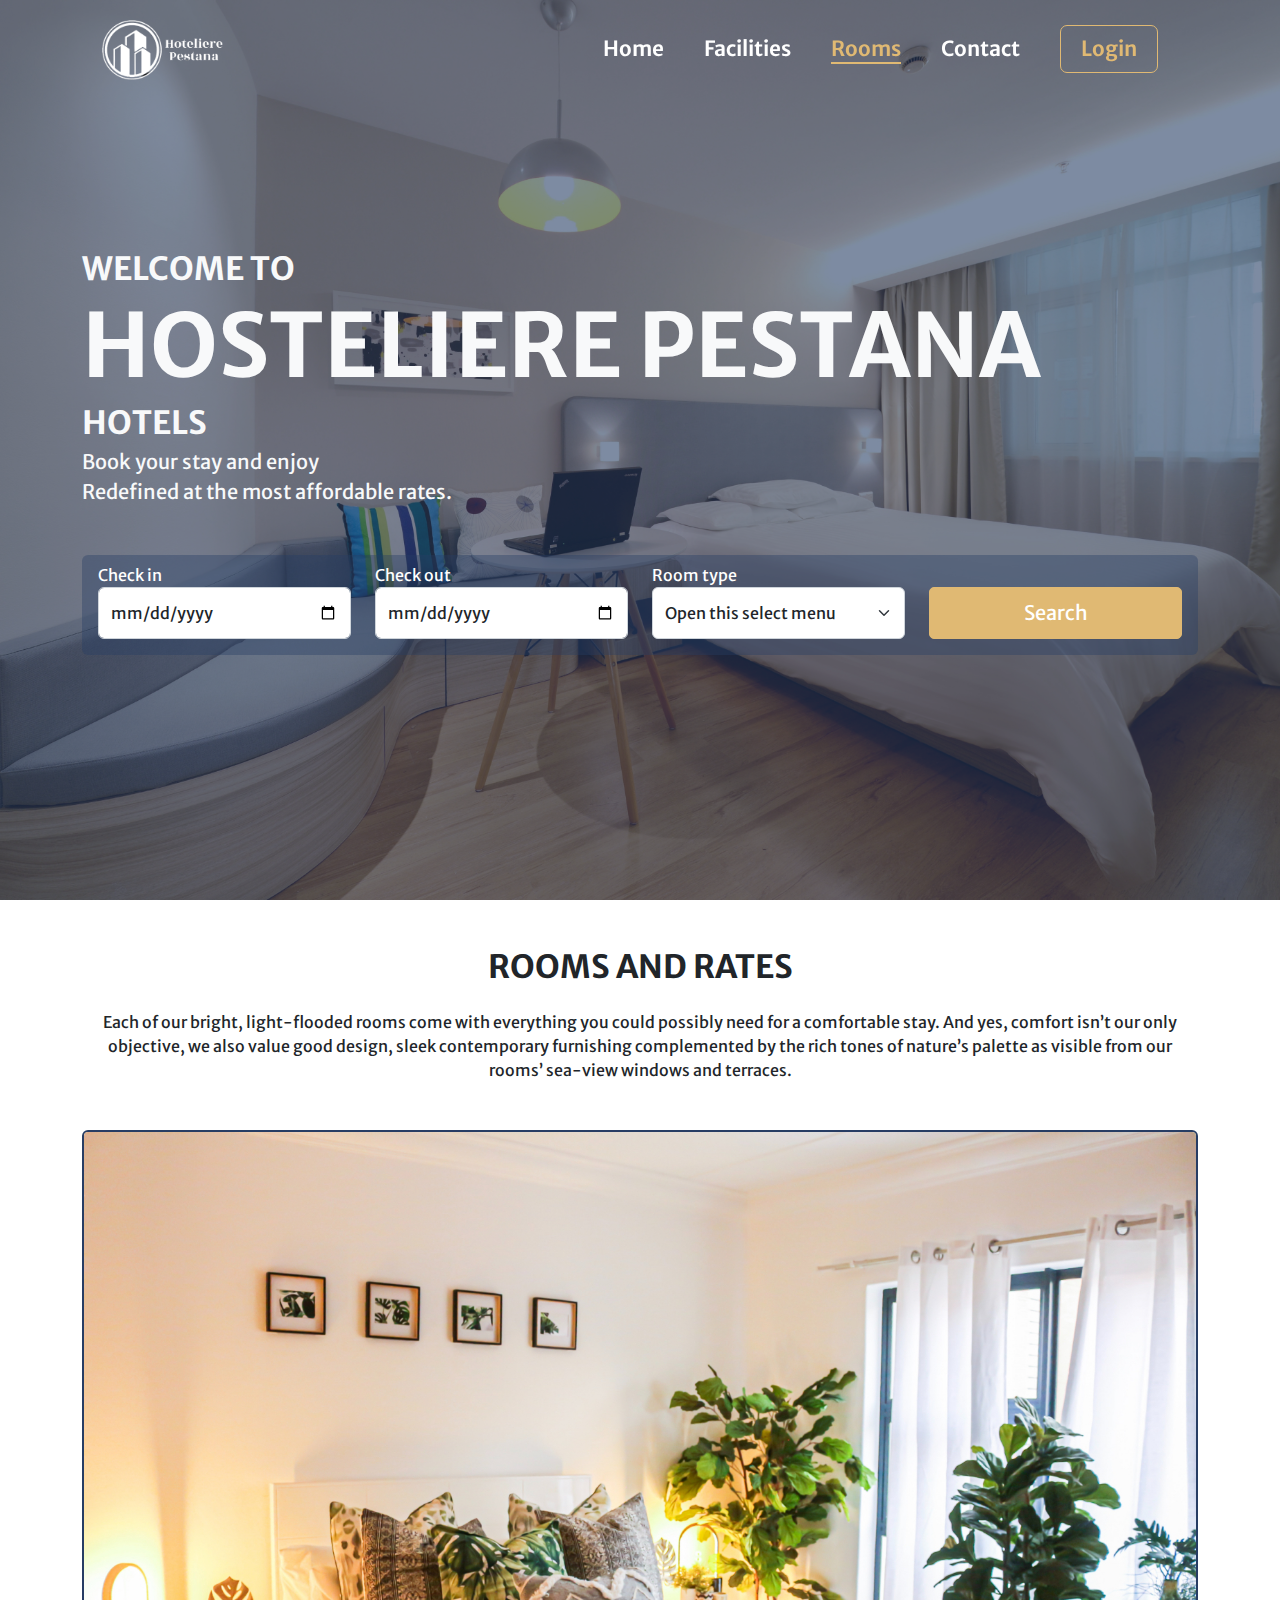
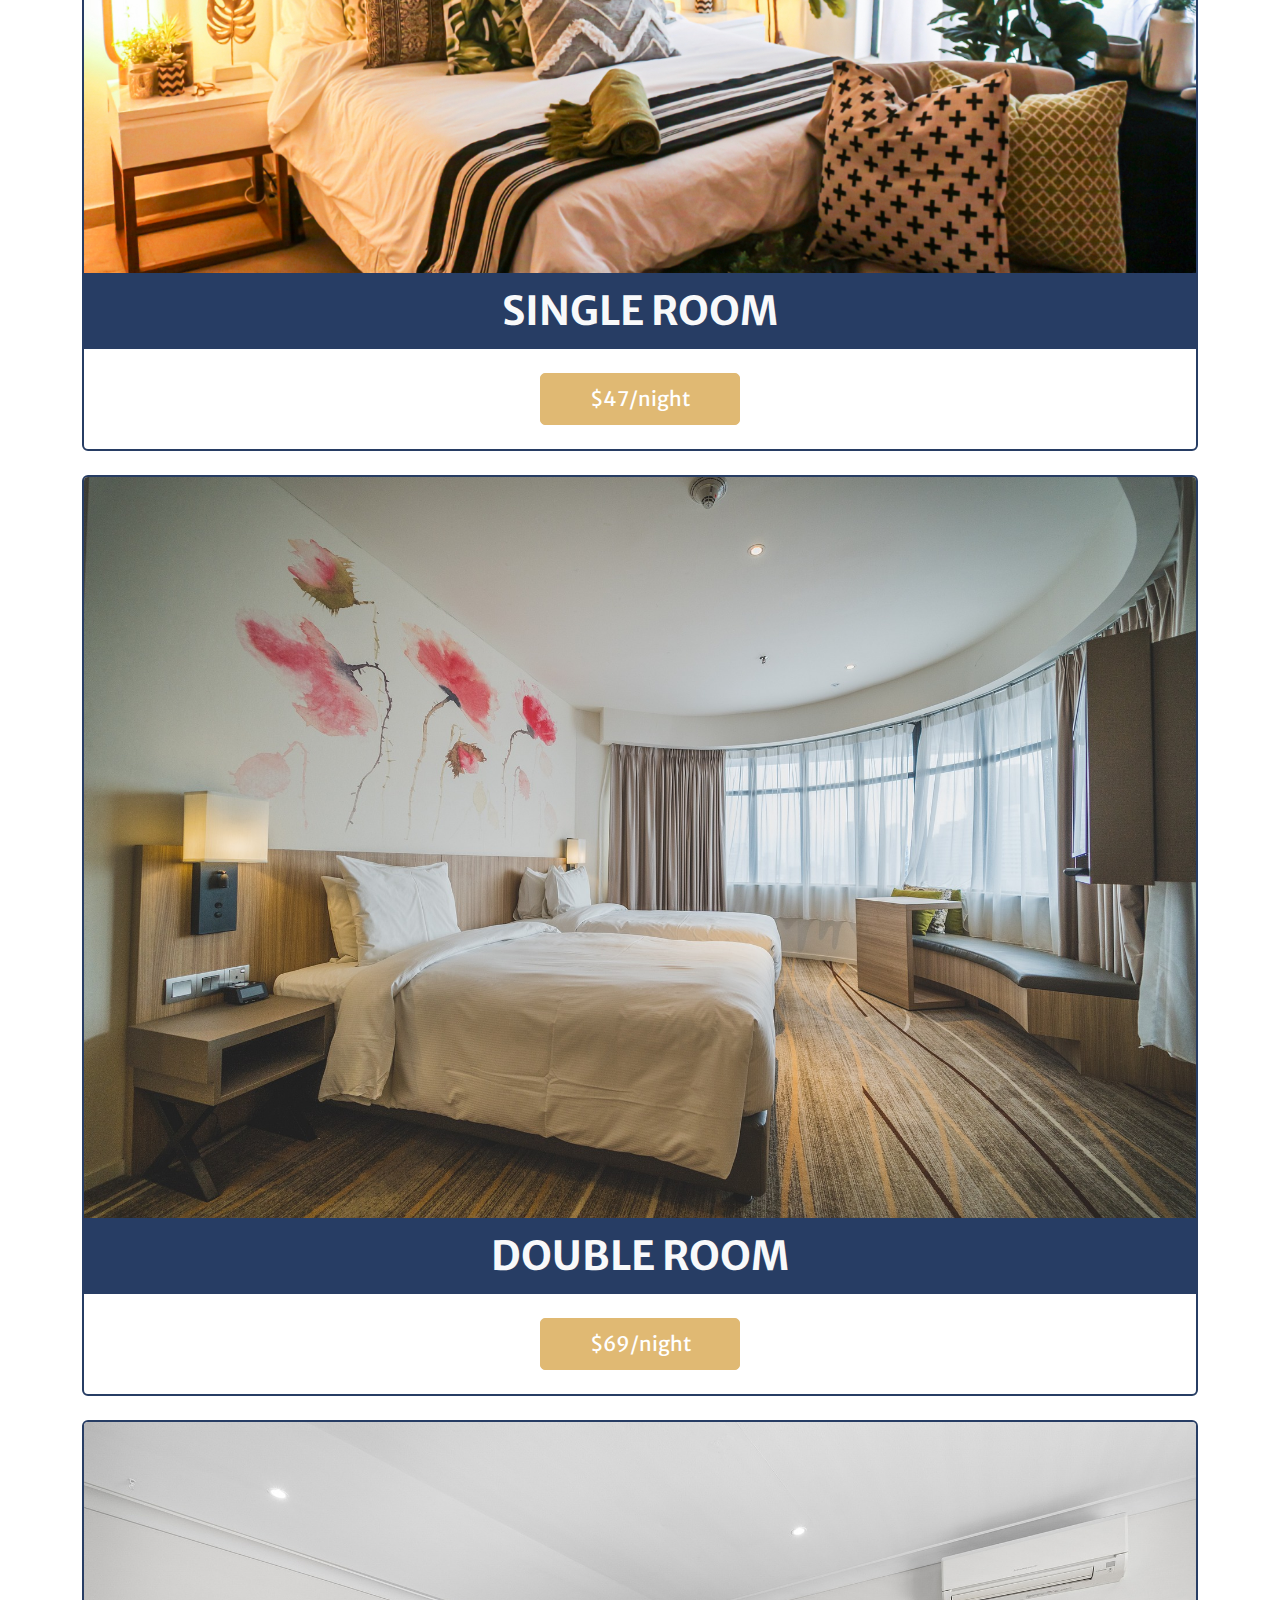
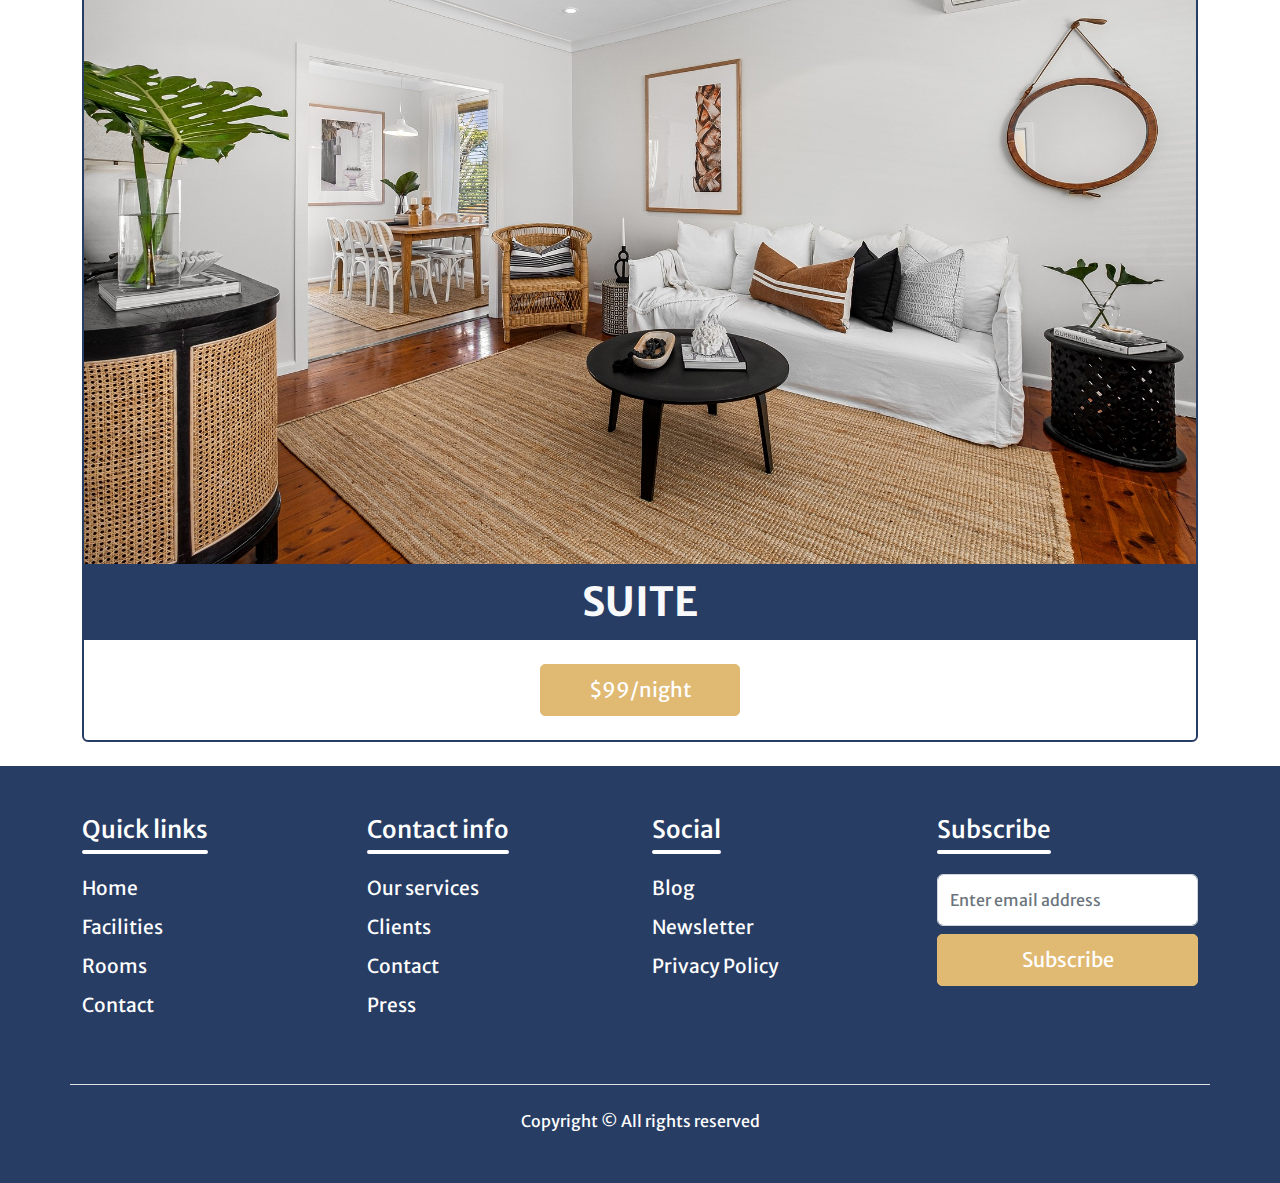
<file: troisieme livrable/Rooms.html>
<!DOCTYPE html>
<html lang="en">
	<head>
		<meta charset="UTF-8" />
		<meta http-equiv="X-UA-Compatible" content="IE=edge" />

		<link rel="stylesheet" href="./css/all.css" />
		<link rel="stylesheet" href="./css/bootstrap.min.css" />
		<link rel="preconnect" href="https://fonts.googleapis.com" />
		<link rel="preconnect" href="https://fonts.gstatic.com" crossorigin />
		<link
			href="https://fonts.googleapis.com/css2?family=Merriweather+Sans:wght@300;400;500;600;700;800&display=swap"
			rel="stylesheet"
		/>
		<link rel="stylesheet" href="./css/style.css" />
		<meta name="viewport" content="width=device-width, initial-scale=1.0" />
		<title>Home</title>
	</head>
	<body>
		<div
			class="login_register hide h-100 w-100 position-absolute d-flex justify-content-center align-items-center"
		>
			<div class="lr-form position-relative">
				<img src="./img/xmark.png" class="close position-absolute"/>
				<p id="title">Sign up</p>
				<form action="">
					<div class="btn-field">
						<button id="signupbtn">Sign Up</button>
						<button id="signinbtn" class="disable">Sign In</button>
					</div>
					<div class="input-groupe">
						<div class="input-field" id="namefield">
							<i class="fa-solid fa-user me-1"></i>
							<input type="text" placeholder="Username" />
						</div>

						<div class="input-field">
							<i class="fa-solid fa-envelope"></i>
							<input type="email" placeholder="Email" />
						</div>

						<div class="input-field">
							<i class="fa-solid fa-key"></i>
							<input type="password" placeholder="Password" />
						</div>

						<div class="input-field">
							<button class="main-btn w-100">Submit</button>
						</div>
					</div>
				</form>
			</div>
		</div>
		<!-- Start header -->

		<nav class="navbar_header">
			<a href="./index.html" class="logo"
				><img src="./img/logo2.png" alt=""
			/></a>
			<div class="nav-links">
				<ul>
					<li><a href="./index.html">Home</a></li>
					<li><a href="./facilities.html">Facilities</a></li>
					<li><a href="./Rooms.html">Rooms</a></li>
					<li><a href="./contact.html">Contact</a></li>
					<li><a class="login-btn" href="#">Login</a></li>
				</ul>
			</div>
			<img class="menu" src="./img/Hamburger_icon.png" alt="" />
		</nav>
		<!-- End header -->

		
		<section
			class="rooms-main d-flex align-items-center flex-column justify-content-center"
		>
			<div class="filter position-absolute w-100"></div>
			<div class="container pt-lg-0 pt-md-5 pt-sm-5">
				<div class="text-light position-relative mt-lg-0 mt-md-5 mt-sm-5">
					<div>
						<span class="fs-2 fw-bold">WELCOME TO</span> <br />
						<h1 class="heading">HOSTELIERE PESTANA</h1>
						<span class="fs-2 fw-bold">HOTELS</span><br /><span class="fs-5"
							>Book your stay and enjoy <br />Redefined at the most affordable
							rates.</span
						>
					</div>
				</div>
				<div class="book mt-5 py-2 px-3 rounded-2 w-100 position-relative">
					<form class="row flex-lg-row flex-sm-column flex-md-column align-items-center" action="">
						<div class="col mb-2">
							<label for="">Check in</label>
							<input class="w-100 form-control" name="" type="date" />
						</div>
						<div class="col mb-2">
							<label for="">Check out</label>
							<input class="w-100 form-control" name="" type="date" />
						</div>
						<div class="col mb-2">
							<label for="">Room type</label>
							<select class="room-type form-select">
								<option selected>Open this select menu</option>
								<option value="single">Single room</option>
								<option value="double">Double room</option>
								<option value="suite">Suite</option>
							</select>
						</div>
						<div id="container" style="display: none;">

						</div>
						<div class="col text-center">
							<button class="main-btn w-100 mb-2 mt-4">Search</button>
						</div>
					</form>
				</div>
			</div>
		</section>
		<!-- End main page -->

		<!-- Start Features -->
		<div class="container my-5 text-center">
			<h2 class="mb-4 fw-bold">ROOMS AND RATES</h2>
			<p>
				Each of our bright, light-flooded rooms come with everything you could
				possibly need for a comfortable stay. And yes, comfort isn’t our only
				objective, we also value good design, sleek contemporary furnishing
				complemented by the rich tones of nature’s palette as visible from our
				rooms’ sea-view windows and terraces.
			</p>
		</div>
		<section class="rooms">
			<div class="container">
				<div class="row w-100 m-0">
					<div class="col-12 p-0 mb-4 rounded overflow-hidden">
						<img class="w-100" src="./img/img12.jpg" alt="" />
						<p class="p-2 fs-1 fw-bold text-light text-center m-0">
							SINGLE ROOM
						</p>
						<div class="p-4 text-center">
							<button class="main-btn">$47/night</button>
						</div>
					</div>
					<div class="col-12 p-0 mb-4 rounded overflow-hidden">
						<img class="w-100" src="./img/img11.jpg" alt="" />
						<p class="p-2 fs-1 fw-bold text-light text-center m-0">
							DOUBLE ROOM
						</p>
						<div class="p-4 text-center">
							<button class="main-btn">$69/night</button>
						</div>
					</div>
					<div class="col-12 p-0 mb-4 rounded overflow-hidden">
						<img class="w-100" src="./img/img10.jpg" alt="" />
						<p class="p-2 fs-1 fw-bold text-light text-center m-0">SUITE</p>
						<div class="p-4 text-center">
							<button class="main-btn">$99/night</button>
						</div>
					</div>
				</div>
			</div>
		</section>
		<!-- End Features -->
		<!-- Start footer -->

		<footer class="footer-10">
			<div class="container">
				<div class="row">
					<div class="col-md-9">
						<div class="row">
							<div class="col-md-4 mb-md-0 mb-4">
								<h4>Quick links</h4>
								<ul class="list-unstyled">
									<li><a href="#" class="d-block">Home</a></li>
									<li><a href="#" class="d-block">Facilities</a></li>
									<li><a href="#" class="d-block">Rooms</a></li>
									<li><a href="#" class="d-block">Contact</a></li>
								</ul>
							</div>
							<div class="col-md-4 mb-md-0 mb-4">
								<h4>Contact info</h4>
								<ul class="list-unstyled">
									<li class="d-block">Our services</li>
									<li class="d-block">Clients</li>
									<li class="d-block">Contact</li>
									<li class="d-block">Press</li>
								</ul>
							</div>
							<div class="col-md-4 mb-md-0 mb-4">
								<h4>Social</h4>
								<ul class="list-unstyled">
									<li><a href="#" class="d-block">Blog</a></li>
									<li><a href="#" class="d-block">Newsletter</a></li>
									<li><a href="#" class="d-block">Privacy Policy</a></li>
								</ul>
							</div>
						</div>
					</div>
					<div class="col-md-3 mb-md-0 mb-4">
						<h4>Subscribe</h4>
						<form action="#">
							<div class="form-group">
								<input
									type="text"
									class="form-control rounded-left d-block mb-2"
									placeholder="Enter email address"
								/>
								<button type="submit" class="main-btn w-100">Subscribe</button>
							</div>
						</form>
					</div>
				</div>
				<div class="row mt-5 pt-4 border-top">
					<div class="col-md-6 col-lg-8 mb-md-0 mb-4 mx-auto">
						<p class="mb-0 text-center">Copyright &copy; All rights reserved</p>
					</div>
				</div>
			</div>
		</footer>
		<!-- End footer -->

		<script src="./js/main.js"></script>
		<script src="./js/all.min.js"></script>
		<script src="./js/bootstrap.bundle.min.js"></script>
	</body>
</html>
</file>
<file: troisieme livrable/css/style.css>
* {
	margin: 0;
	padding: 0;
	box-sizing: border-box;
	text-decoration: none !important;
	list-style: none;
}

body {
	font-family: 'Merriweather Sans', sans-serif;
}

.home-main,
.facilities-main,
.rooms-main,
.contact-main {
	height: 100vh;
	background-size: cover;
	background-position: center;
}
.home-main .book,
.facilities-main .book,
.rooms-main .book {
	background-color: #273d6463;
	color: white;
}
.home-main {
	background-image: url(../img/background.jpg);
}
.facilities-main {
	background-image: url(../img/background1.jpg);
}
.rooms-main {
	background-image: url(../img/background2.jpg);
}
.contact-main {
	background-image: url(../img/background.jpg);
	height: 50vh;
}
.main-btn {
	background-color: #e0b973;
	color: white;
	width: 200px;
	padding: 10px;
	border-radius: 5px;
	font-size: 20px;
	border: 1px solid #e0b973;
}
.main-btn:hover {
	background-color: transparent;
	color: #e0b973;
}
.heading {
	margin: 0;
	font-size: 5.5rem;
	font-weight: bold;
}
.navbar_header {
	position: fixed;
	z-index: 100;
	left: 0;
	padding: 20px 8%;
	display: flex;
	align-items: center;
	justify-content: space-between;
	width: 100%;
	transition: 0.3s;
	height: 100px;
}

.navbar_header a {
	color: white;
	font-size: 1.3rem;
}

.navbar_header .logo img {
	height: 60px;
}

.navbar_header .nav-links ul {
	display: flex;
	margin: 0;
	padding: 0;
}
.navbar_header .nav-links ul li {
	font-weight: 600;
	margin: 0 20px;
}

.navbar_header .nav-links ul li .login-btn {
	color: #e0b973;
	border: 1px solid #e0b973;
	padding: 10px 20px;
	border-radius: 7px;
	background-color: transparent;
}
.navbar_header .nav-links ul li .login-btn:hover {
	color: white;
	background-color: #e0b973;
}
.navbar_header .nav-links ul .active {
	border-bottom: 2px solid #e0b973;
	color: #e0b973;
}
.navbar_header .menu {
	width: 40px;
	position: absolute;
	top: 30px;
	right: 33px;
	display: none;
}
.facilities div p {
	bottom: 0;
	right: 0;
	left: 0;
	width: 35%;
	min-width: 215px;
	background-color: white;
}

.rooms .row > div {
	border: 2px solid #273d64;
}
.rooms .row > div p {
	background-color: #273d64;
}
.login_register {
	z-index: 1000;
	backdrop-filter: blur(8px);
	transition: 1s;
}
.login_register img:first-of-type{
	top: 10px;
	right: 10px;
	width: 20px;
	cursor: pointer;
}
.login_register .lr-form {
	width: 90%;
	max-width: 500px;
	padding: 60px;
	text-align: center;
	background-color: white;
}
.login_register .lr-form p:first-of-type {
	font-size: 30px;
	font-weight: bold;
	margin-bottom: 40px;
	position: relative;
}
.login_register .lr-form p:first-of-type::after {
	content: '';
	width: 30px;
	height: 4px;
	border-radius: 3px;
	background-color: black;
	position: absolute;
	bottom: -12px;
	right: 0;
	left: 0;
	margin-left:auto;
	margin-right:auto;
}
.input-field{
	background-color: #eaeaea;
	margin: 15px 0;
	border-radius: 3px;
	display: flex;
	align-items: center;
	max-height: 65px;
	transition: max-height 0.5s;
	overflow: hidden;
}
.input-field svg{
	margin-left: 15px !important;
	color: #999;
}
.input-field input{
	width: 100%;
	background-color: transparent;
	border: 0;
	outline: 0;
	padding:18px 15px ;
}
.btn-field{
	width: 100%;
	display: flex;
	justify-content: space-between;
}
.btn-field button{
	flex-basis: 48%;
	background: #273d64;
	color: white;
	height: 40px;
	border-radius: 10px;
	border: 0;
	outline: 0;
	cursor: pointer;
	transition: background 1s;
}
.disable{
	color: #555 !important;
	background-color: #eee !important;
}
.hide{
	display: none !important;
}
footer {
	background-color: #273d64;
	color: white;
	padding: 50px;
}

footer h4 {
	margin-bottom: 30px;
	position: relative;
	width: fit-content;
}
footer h4::before {
	content: '';
	position: absolute;
	width: 100%;
	height: 4px;
	border-radius: 3px;
	background-color: white;
	left: 0;
	bottom: -10px;
}
footer ul li {
	font-size: 1.2rem;
	margin-bottom: 10px;
}
footer ul li a {
	color: white;
	width: fit-content;
}
footer input {
	height: 52px;
}
.filter {
	height: 100vh;
	background: #273d6499;
}
.contact-main .filter {
	height: 50vh;
}

nav.sticky {
	background: #273d64;
	box-shadow: rgba(33, 35, 38, 0.1) 0px 10px 10px -10px;
}
.noscroll {
	overflow: hidden;
}
.rooms-main form input,
.rooms-main form select,
.home-main form input,
.home-main form select,
.facilities-main form input,
.facilities-main form select {
	height: 52px;
}

@media screen and (max-width: 992px) {
	.navbar_header .menu {
		display: block;
	}
	.nav-links {
		position: absolute;
		background-color: #0000008f;
		backdrop-filter: blur(8px);
		width: 100%;
		height: 100vh;
		top: 0;
		left: 0;
		display: flex;
		justify-content: center;
		align-items: center;
		margin-left: -100%;
		transition: all 0.5s ease;
	}
	.nav-links.mobile-menu {
		margin-left: 0;
	}
	.navbar_header .logo {
		position: absolute;
		top: 19px;
		left: 20px;
	}
	.nav-links ul {
		display: flex;
		flex-direction: column;
		align-items: center;
	}
	.navbar_header .nav-links ul li {
		margin: 20px 0;
		font-size: 1.2rem;
	}
	.filter {
		height: 135vh;
	}
	.home-main,
	.facilities-main,
	.rooms-main,
	.contact-main {
		height: 135vh;
	}
}
@media screen and (max-width: 576px) {
	p,
	h2 {
		text-align: center;
	}
	.align {
		align-items: center;
	}
	.features img {
		margin-top: 1rem;
	}
	.main div:nth-child(2) {
		top: 20px;
	}
	.heading {
		font-size: 3.5rem;
	}
	.rooms-main form,
	.home-main form,
	.facilities-main form {
		flex-direction: column;
	}
	footer form div {
		flex-wrap: wrap;
		justify-content: center;
	}
	footer form div input {
		padding: 20px;
	}
	footer form div button {
		margin-top: 5px;
		width: 100%;
	}
	.filter {
		height: 135vh;
	}
	.home-main,
	.facilities-main,
	.rooms-main,
	.contact-main {
		height: 135vh;
	}
	.filter + div {
		margin-top: 80px;
	}
}
</file>
